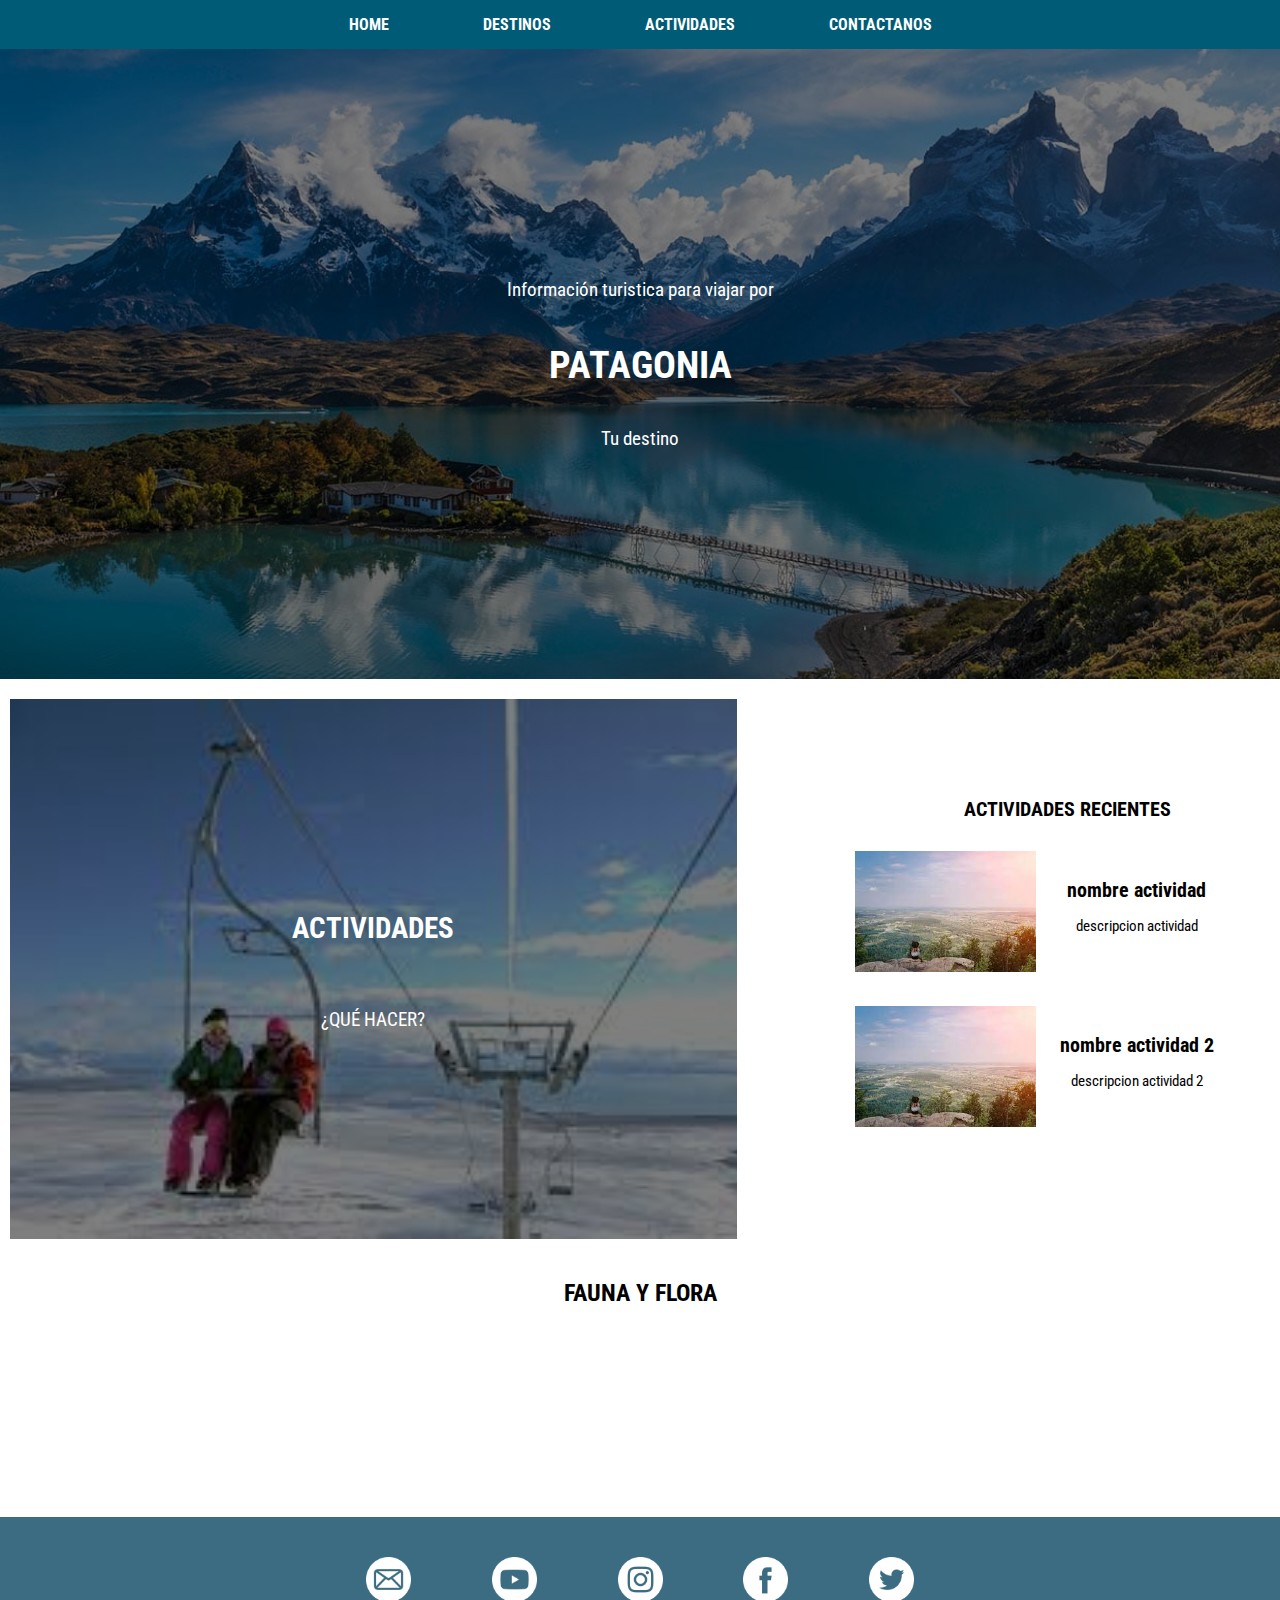
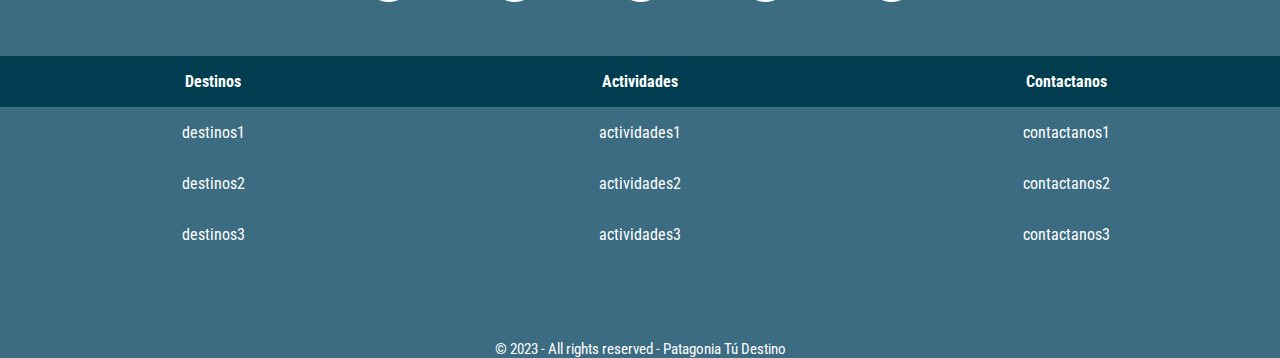
<file: index.html>
<!DOCTYPE html>
<html lang="en">
<head>
    <meta charset="UTF-8">
    <meta http-equiv="X-UA-Compatible" content="IE=edge">
    <meta name="viewport" content="width=device-width, initial-scale=1.0">
    <title>TU DESTINO</title>
    <link rel="stylesheet" href="home.css">
</head>
<body>
    <header>
        <nav>
            <a href="#">HOME</a>
            <a href="#">DESTINOS</a>
            <a href="#">ACTIVIDADES</a>
            <a href="#">CONTACTANOS</a>
        </nav>
        <div class="portada">
            <p class="frase">Información turistica para viajar por</p>
            <h1>PATAGONIA </h1>
            <p>Tu destino</p>    
    
        </div>
    </header>

   <main>

    <!--SECCION DOS-->
    <section class="section-actividades">

        <!--SECCION IZQUIERDA-->
        <article class="section-izq">

            
                
            <div class="img-izq">
                <h2>ACTIVIDADES</h2> 
                <p class="texto-izq">¿QUÉ HACER?</p>     
            </div>

            
        </article>

        <!--SECCION DCHA-->
        <aside class="section-derecha">
            
            <div class="titulo-dcha">
                <h3>ACTIVIDADES RECIENTES</h3>
            </div>
            
            <div class="actividad-dcha">

                <div class="img-dcha">
                    <img src="./imagenes/descarga.jpg" alt="ACTIVIDAD DE INVIERNO">
                </div>

                <div class="texto-dcha">
                    <h4>nombre actividad</h4>
                    <p>descripcion actividad</p>
                </div>
            </div>

            <div class="actividad-dcha">

                <div class="img-dcha">
                    <img src="./imagenes/descarga.jpg" alt="ACTIVIDAD DE INVIERNO 2">
                </div>

                <div class="texto-dcha">
                    <h4>nombre actividad 2</h4>
                    <p>descripcion actividad 2</p>
                </div>
            </div>

        </aside>
    </section>

    <section class="section.fauna">
        <h2>FAUNA Y FLORA</h2>
    </section>
   </main>

   <br><br><br><br><br><br><br><br><br><br>
   
   <footer>
    <div id="copyright">
        <div id="fdivimg">
            <a class="fa" href=""><img class="fimg" src="./footerimg/correo.png" alt=""></a>
            <a class="fa" href=""><img class="fimg" src="./footerimg/youtube.png" alt=""></a>
            <a class="fa" href=""><img class="fimg" src="./footerimg/instagram.png" alt=""></a>
            <a class="fa" href=""><img class="fimg" src="./footerimg/facebook.png" alt=""></a>
            <a class="fa" href=""><img class="fimg" src="./footerimg/twitter.png" alt=""></a>
        </div>
        <div>
            <table cellspacing="0" cellpadding="0" id="ftable">
                <tr class="ftr">
                    <th class="fth">
                        <p>
                            <a class="fth-a fa" href="">Destinos</a>
                        </p>
                    </th>
                    <th class="fth">
                        <p>
                            <a class="fth-a fa" href="">Actividades</a>
                        </p>
                    </th>
                    <th class="fth">
                        <p>
                            <a class="fth-a fa" href="">Contactanos</a>
                        </p>
                    </th>
                </tr>
                <tr>
                    <td class="ftd">
                        <p>
                            <a class="ftd fa" href="">destinos1</a>
                        </p>
                    </td>
                    <td class="ftd">
                        <p>
                            <a class="ftd fa" href="">actividades1</a>
                        </p>
                    </td>
                    <td class="ftd">
                        <p>
                            <a class="ftd fa" href="">contactanos1</a>
                        </p>
                    </td>
                </tr>
                <tr>
                    <td class="ftd">
                        <p>
                            <a class="ftd fa" href="">destinos2</a>
                        </p>
                    </td>
                    <td class="ftd">
                        <p>
                            <a class="ftd fa" href="">actividades2</a>
                        </p>
                    </td>
                    <td class="ftd">
                        <p>
                            <a class="ftd fa" href="">contactanos2</a>
                        </p>
                    </td>
                </tr>
                <tr>
                    <td class="ftd">
                        <p>
                            <a class="ftd fa" href="">destinos3</a>
                        </p>
                    </td>
                    <td class="ftd">
                        <p>
                            <a class="ftd fa" href="">actividades3</a>
                        </p>
                    </td>
                    <td class="ftd">
                        <p>
                            <a class="ftd fa" href="">contactanos3</a>
                        </p>
                    </td>
                </tr>
            </table>

        </div>
        <div class="fcentrado">
            <p class="fcopy fp" id="fbuttom">
                © 2023 - All rights reserved - Patagonia Tú Destino
            </p>
        </div>
    </div>
</footer>
</body>
</html>
</file>
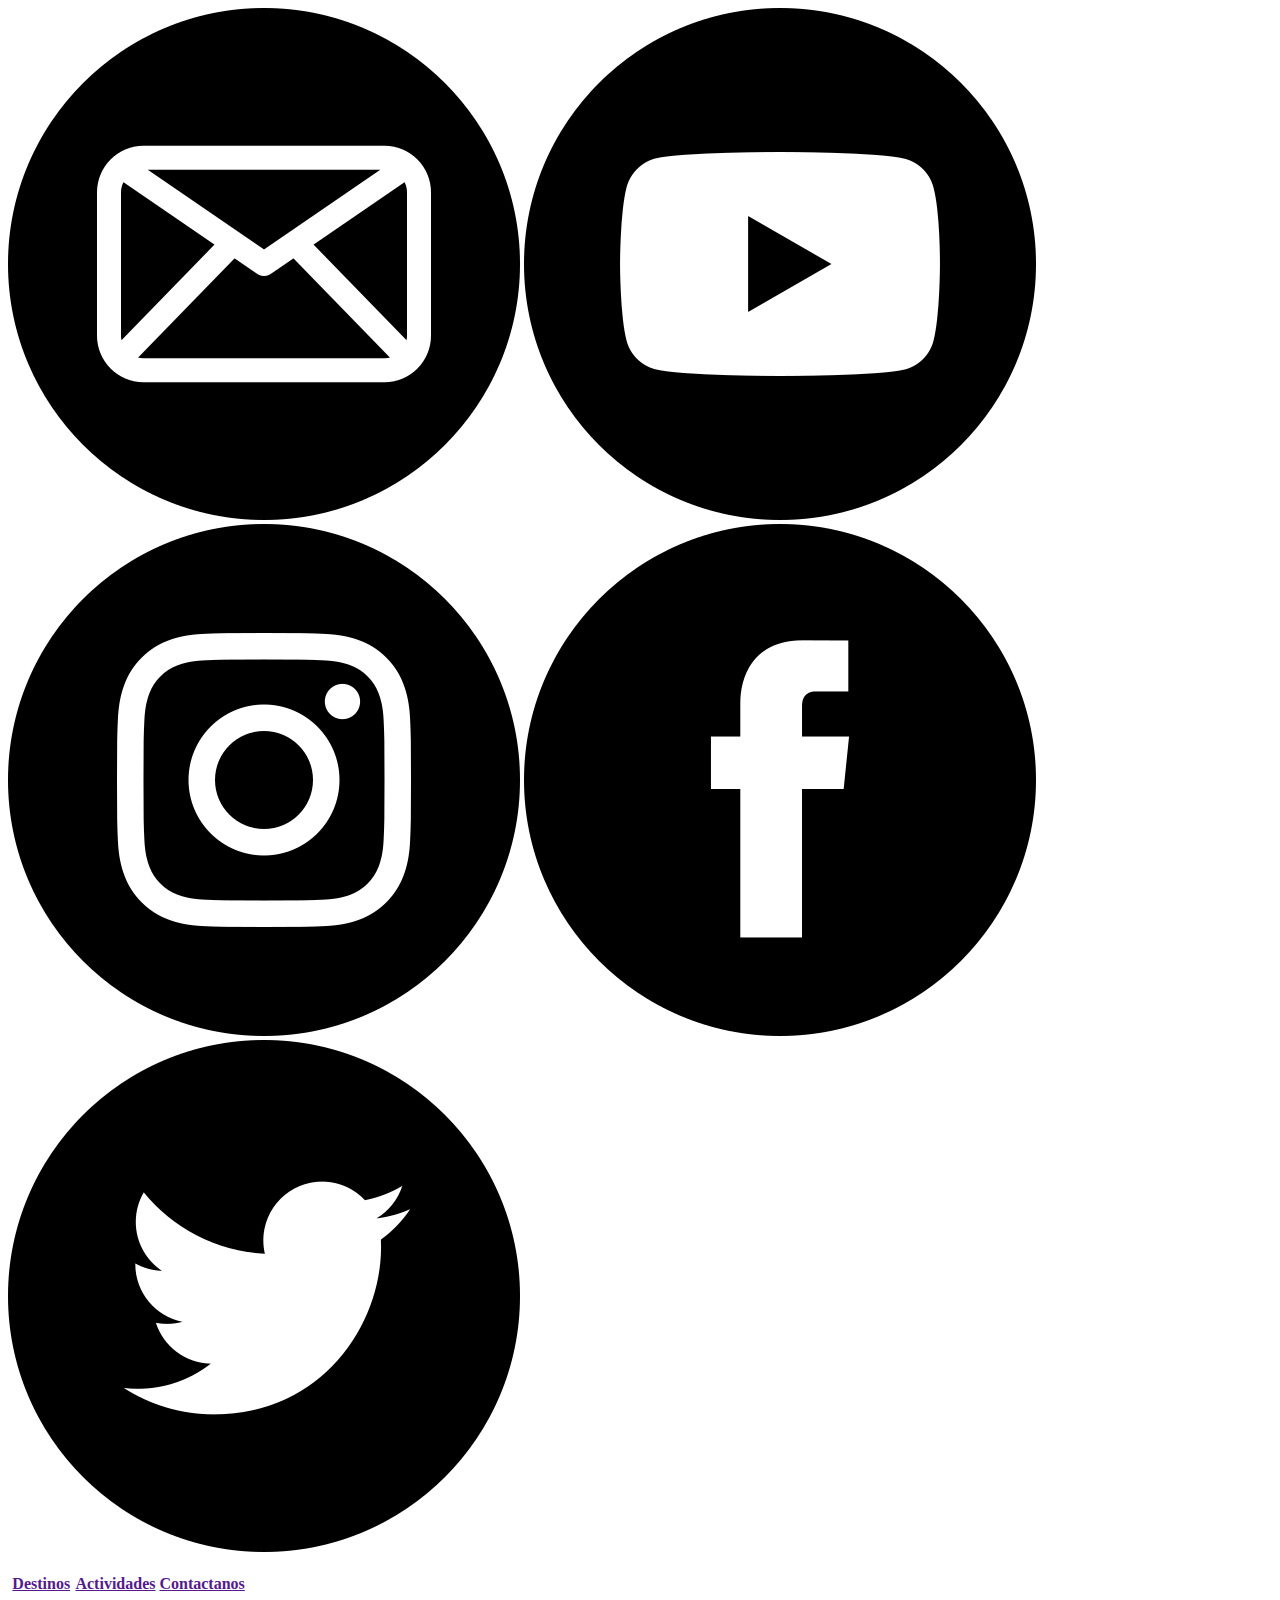
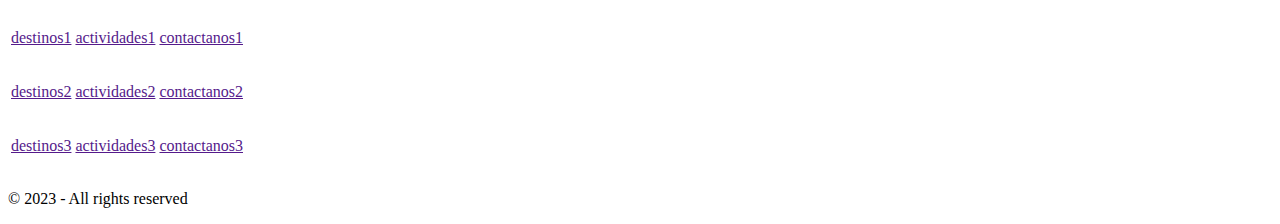
<file: footer.html>
<!DOCTYPE html>
<html lang="en">

<head>
    <meta charset="UTF-8">
    <meta http-equiv="X-UA-Compatible" content="IE=edge">
    <meta name="viewport" content="width=device-width, initial-scale=1.0">
    <title>Document</title>
    <style>

    </style>
</head>

<body>

    <footer>
        <div id="copyright">
            <div id="fdivimg">
                <a href=""><img class="fimg" src="./footerimg/correo.png" alt=""></a>
                <a href=""><img class="fimg" src="./footerimg/youtube.png" alt=""></a>
                <a href=""><img class="fimg" src="./footerimg/instagram.png" alt=""></a>
                <a href=""><img class="fimg" src="./footerimg/facebook.png" alt=""></a>
                <a href=""><img class="fimg" src="./footerimg/twitter.png" alt=""></a>
            </div>
            <div>
                <table id="ftable">
                    <tr>
                        <th>
                            <p>
                                <a class="fth-a" href="">Destinos</a>
                            </p>
                        </th>
                        <th>
                            <p>
                                <a class="fth-a" href="">Actividades</a>
                            </p>
                        </th>
                        <th>
                            <p>
                                <a class="fth-a" href="">Contactanos</a>
                            </p>
                        </th>
                    </tr>
                    <tr>
                        <td>
                            <p>
                                <a class="ftd" href="">destinos1</a>
                            </p>
                        </td>
                        <td>
                            <p>
                                <a class="ftd" href="">actividades1</a>
                            </p>
                        </td>
                        <td>
                            <p>
                                <a class="ftd" href="">contactanos1</a>
                            </p>
                        </td>
                    </tr>
                    <tr>
                        <td>
                            <p>
                                <a class="ftd" href="">destinos2</a>
                            </p>
                        </td>
                        <td>
                            <p>
                                <a class="ftd" href="">actividades2</a>
                            </p>
                        </td>
                        <td>
                            <p>
                                <a class="ftd" href="">contactanos2</a>
                            </p>
                        </td>
                    </tr>
                    <tr>
                        <td>
                            <p>
                                <a class="ftd" href="">destinos3</a>
                            </p>
                        </td>
                        <td>
                            <p>
                                <a class="ftd" href="">actividades3</a>
                            </p>
                        </td>
                        <td>
                            <p>
                                <a class="ftd" href="">contactanos3</a>
                            </p>
                        </td>
                    </tr>
                </table>

            </div>
            <div class="fcentrado">
                <p class="fcopy">
                    © 2023 - All rights reserved
                </p>
            </div>
        </div>
    </footer>
</body>
</file>
<file: home.css>
@import url('https://fonts.googleapis.com/css2?family=Roboto+Condensed&display=swap');

body {
    font-family: 'Roboto Condensed', sans-serif;
    margin: 0;
}
header {
    box-sizing: border-box;
    padding: 0;
} 

main{
    background-color: white ;
    width: 100%;
    height: 100%;
    display: flex;
    flex-direction: column;
    justify-content: center;
    align-items: center;
}


nav{
    background-color: #005b76;
    text-align: center;
    padding: 10px;
}

nav a{
    display: inline-block;
    text-decoration: none;
    color: white;
    margin: 0 30px;
    padding: 5px 15px;
    font-family: 'Roboto Condensed', sans-serif;
    font-weight: bold;
}

nav a:hover{
    background-color: rgb(164, 191, 202);
    color: #fff;
}

.portada{
    
    background-image: linear-gradient(rgba(0, 0, 0, 0.5), rgba(0, 0, 0, 0.5)), url(./imagenes/inicio.jpg); 
    color: #fff;
    height: 70vh;
    background-size: cover;
    display: flex;
    flex-direction: column;
    justify-content: center;
    align-items: center;
    font-size: larger;
    
}

.portada p{
    margin: 15px;
    
}

.section-actividades{
    
    width:100%;
    height: 100%;
    margin: 20px;
    display: flex;
    flex-direction: row;
    justify-content: center;
    align-items: center;
}

/* decha */
.section-izq{
    width: 60%;
    height: 100%;
    display: flex;
    flex-direction: column;
    justify-content: start;
    align-items: center;
    padding-right: 10%;
}


.img-izq{
 background-image: linear-gradient(rgba(0, 0, 0, 0.5), rgba(0, 0, 0, 0.5)), url(./imagenes/actividad.jpg); 
    color: #fff;
    height: 60vh;
    background-size: cover;
    display: flex;
    flex-direction: column;
    justify-content: center;
    align-items: center;
    font-size: larger;
    width: 100%;
    margin-left: 20px;

}



.texto-izq{ 
    padding-top: 20px;
}

/* decha */

.section-dcha{
    width: 40%;
    height: 100%;
    padding-right: 10%;
}


.titulo-dcha{
    text-align: center;  
}

.titulo-dcha h3{
    font-size: 20px;
}

.actividad-dcha{
    display: flex;
    flex-direction: row;
    justify-content: center;
    align-items: start;
    margin: 30px 0;
}

.img-dcha{
    width: 50%;
}

.img-dcha img{
    object-fit: cover;
    width: 100%;
}

.texto-dcha{
    width: 50%;
    margin: 0 10px;padding-right: 10%;
    
}

.texto-dcha h4{
    font-size: 20px;
    text-align: center;
    margin-bottom: 15px;
}

.texto-dcha p{
    font-size: 15px;
    text-align: center;
    margin-bottom: 15px;
}

.section-fauna{
    width:100%;
    height: 100%;
    margin: 20px;
    display: flex;
    flex-direction: row;
    justify-content: center;
    align-items: center;
}

#copyright {
    background-color: #3c6c82;
    padding-bottom1: 10px;
    color: white;
    width: 100%;
    text-decoration: none;
    position: relative;
}

.fimg {
    width: 8%;
    max-width: 45px;
    min-width: 20px;
    margin: 3%;
    margin-top: 40px;
    margin-bottom: 50px;
    filter: invert(87%) sepia(62%) saturate(183%) hue-rotate(249deg) brightness(115%) contrast(101%);
}

#fdivimg {
    text-align: center;
    width: 100%
}

.fcopy {
    font-size: 15px;
    text-align: center;
    margin-top: 80px;
}

#ftable {
    width: 100%;
}

.fth {
    background-color: #003d50;
    width: 33.3%;
    padding: 0;
    border: 0;
}

.ftable {
    border-collapse: collapse;
    border: none;
}

.ftd {
    padding: 0;
    text-align: center;
}

.ftd33 {
    width: 33.3%;
}

.fa {
    text-decoration: none;
}

.fth-a {
    color: #ffffff;
}

.ftd {
    color: white;
}
#fbuttom {
    margin-bottom: 0px !important;
}
</file>
